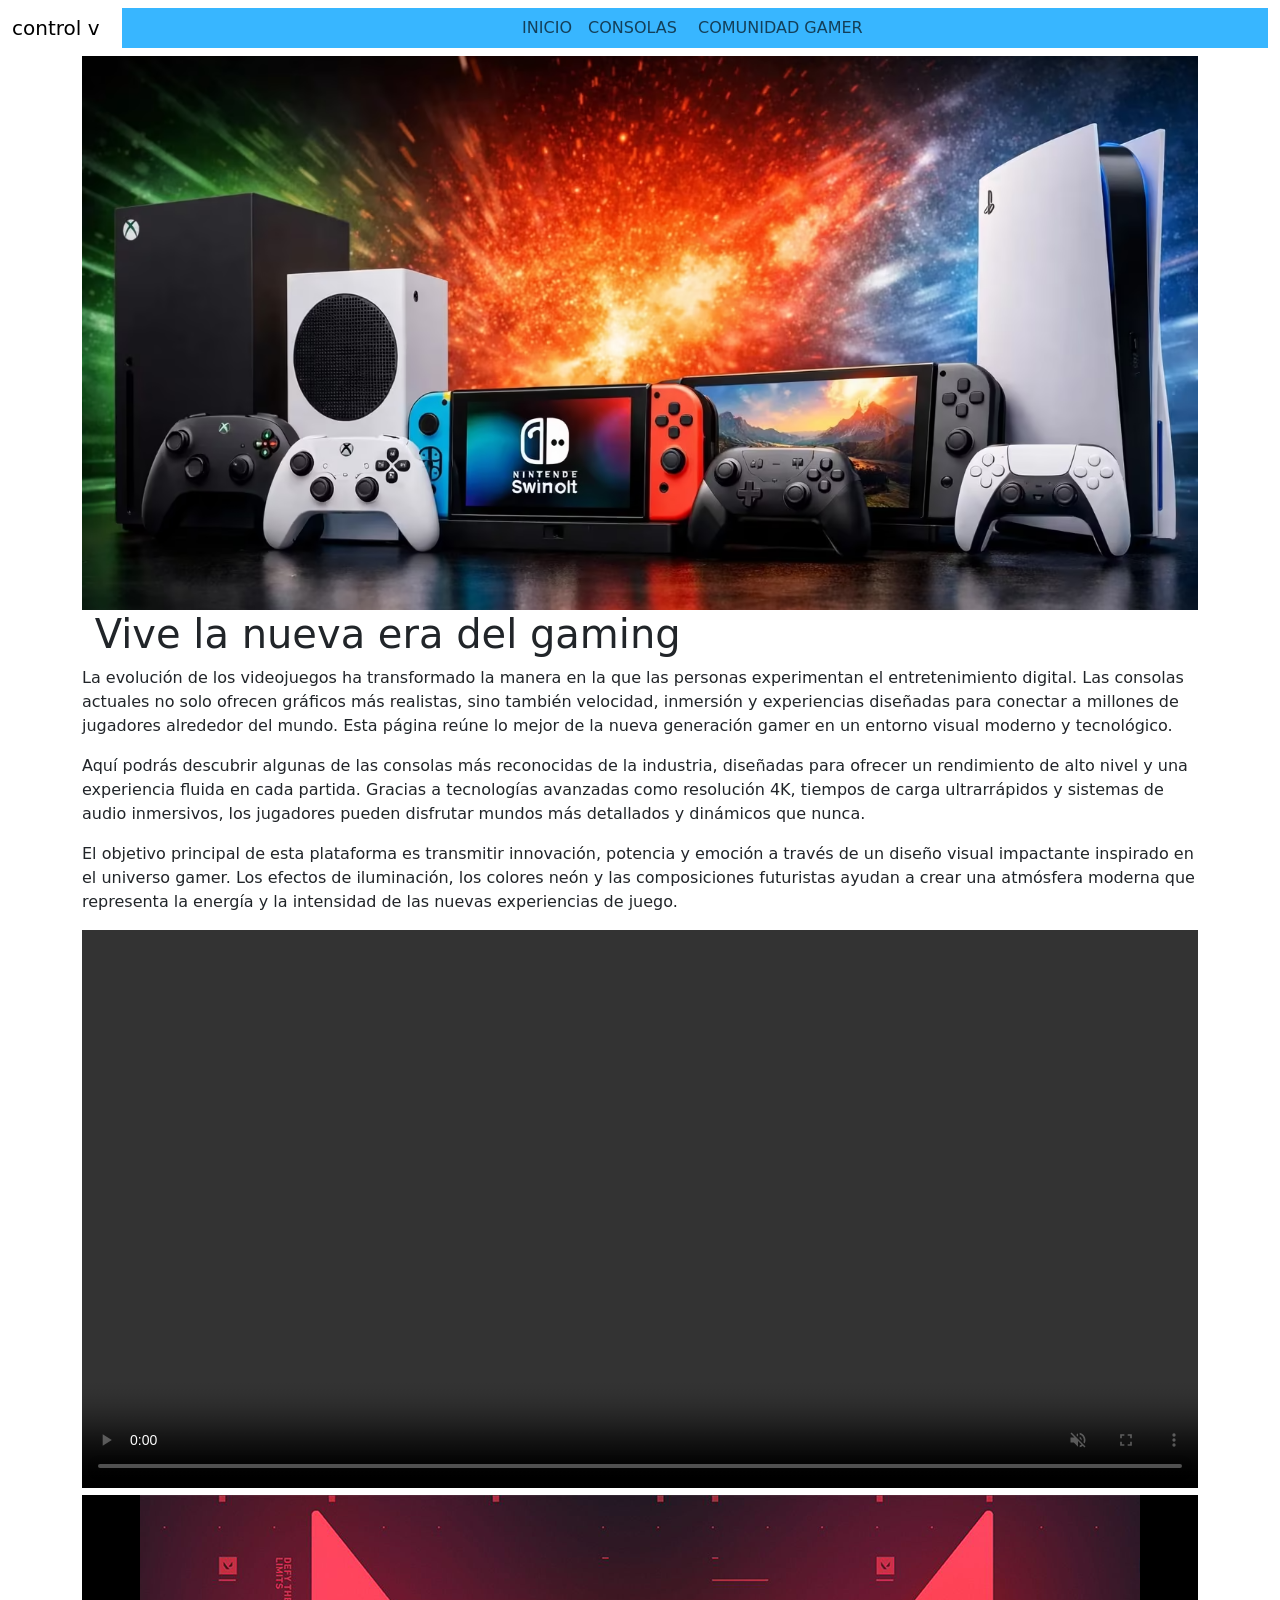
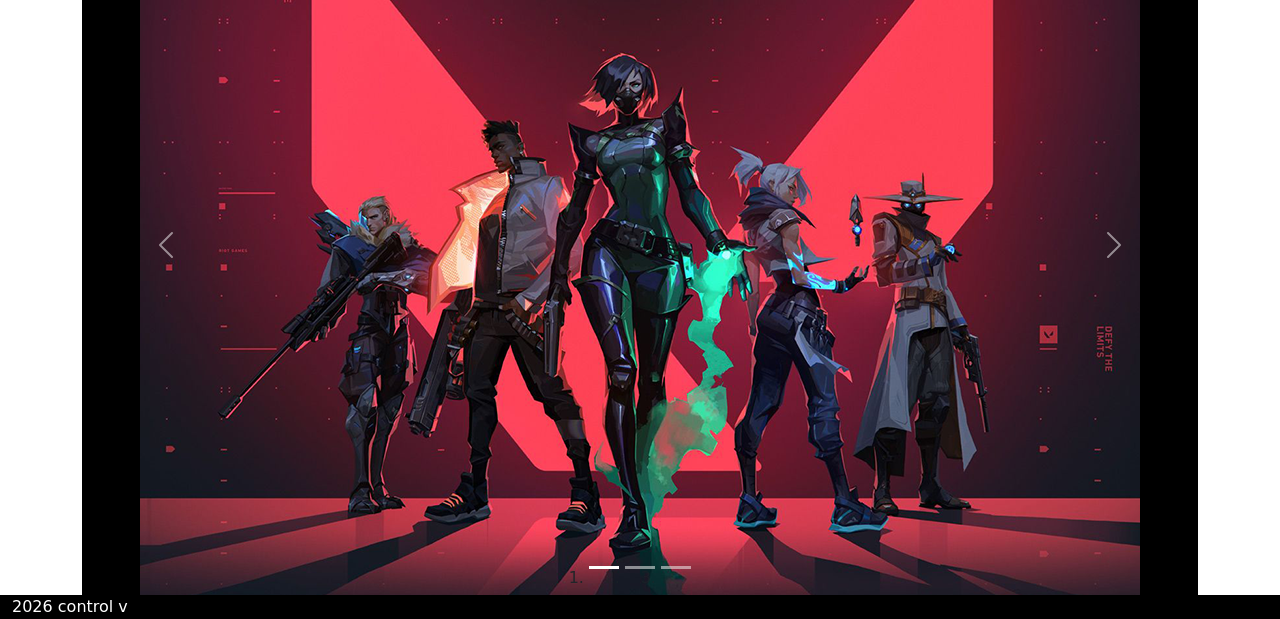
<file: index.html>
<!DOCTYPE html>
<html lang="en">
<head>
    <meta charset="utf-8">
	<meta http-equiv="X-UA-Compatible" content="IE=edge">
	<meta name="viewport" content="width=device-width, initial-scale=1">
    <link rel="icon" href="images/control v.png">
	<script type="application/ld+json">
   {
  "@context": "https://schema.org",
  "@type": "NewsMediaOrganization",
  "name": "control v",
  "url": "https://arevalonicolas946.github.io/control-v",
  "description": "Esta página web está enfocada en el universo de las consolas de videojuegos y busca transmitir una experiencia moderna, tecnológica e inmersiva para los amantes del gaming. A través de un diseño futurista con iluminación neón, fondos oscuros y elementos visuales dinámicos, la plataforma presenta las consolas más destacadas de la nueva generación de manera atractiva e interactiva.

El sitio permite explorar diferentes dispositivos gaming, resaltando sus principales características, rendimiento y ventajas tecnológicas. Cada sección está diseñada para ofrecer información clara y organizada sobre las consolas, combinando imágenes de alta calidad, efectos visuales y una estética inspirada en el entorno gamer actual.

Además de mostrar productos, la página busca representar la emoción y la conexión que existe dentro de la comunidad gamer. Por medio de composiciones visuales impactantes, videos promocionales y una interfaz moderna, se transmite la idea de que los videojuegos no solo son entretenimiento, sino también una experiencia social, competitiva y creativa que conecta a millones de personas alrededor del mundo.

La propuesta visual combina minimalismo tecnológico con una identidad futurista, utilizando colores como negro, azul eléctrico, verde neón y rojo intenso para generar contraste y profundidad. Todo esto crea una experiencia visual atractiva que refuerza el concepto de innovación, potencia y nueva generación dentro del mundo de las consolas.",
  
  "contactPoint": {
    "@type": "ContactPoint",
    "telephone": "+57-314-323-16-18",
    "contactType": "Servicio personalizado"
  }
}
    </script>

	<title>INICIO-CONTROL V</title>
    <!-- Bootstrap -->
	<link href="css/bootstrap-5.3.8.css" rel="stylesheet">
	<link href="css/propia.css" rel="stylesheet" type="text/css">
</head>
<!-- body code goes here -->
<body>
  	<div class="container-fluid">
	
  	  <nav class="navbar navbar-expand-lg navbar-light bg-transparent"> <a class="navbar-brand" href="#">control v&nbsp;</a>
<button class="navbar-toggler" type="button" data-bs-toggle="collapse" data-bs-target="#navbarSupportedContent1" aria-controls="navbarSupportedContent1" aria-expanded="false" aria-label="Toggle navigation"> <span class="navbar-toggler-icon"></span> </button>
  	    <div class="collapse navbar-collapse" id="navbarSupportedContent1" style="background-color:#38b6ff">
  	      <ul class="navbar-nav mx-auto">
  	        <li class="nav-item active"> <a class="nav-link" href="index.html">INICIO <span class="visually-hidden">(current)</span></a> </li>
  	        <li class="nav-item"> <a class="nav-link" href="consolas.html">CONSOLAS&nbsp;</a> </li>
<li class="nav-item"> <a class="nav-link" href="comunidades.html">COMUNIDAD GAMER&nbsp;</a> </li>
 </nav>
</div>

		  <div class="container"><div><a href="img/imagconsolas.png"><img src="img/imagconsolas.png" width="100%" height="100%"         alt=""/></a></div>
		  <h1>&nbsp;Vive la nueva era del gaming</h1>
		  <div><p>La evolución de los videojuegos ha transformado la manera en la que las personas experimentan el entretenimiento digital. Las consolas actuales no solo ofrecen gráficos más realistas, sino también velocidad, inmersión y experiencias diseñadas para conectar a millones de jugadores alrededor del mundo. Esta página reúne lo mejor de la nueva generación gamer en un entorno visual moderno y tecnológico.</p></div>

<p>Aquí podrás descubrir algunas de las consolas más reconocidas de la industria, diseñadas para ofrecer un rendimiento de alto nivel y una experiencia fluida en cada partida. Gracias a tecnologías avanzadas como resolución 4K, tiempos de carga ultrarrápidos y sistemas de audio inmersivos, los jugadores pueden disfrutar mundos más detallados y dinámicos que nunca.</p>
		  <p>El objetivo principal de esta plataforma es transmitir innovación, potencia y emoción a través de un diseño visual impactante inspirado en el universo gamer. Los efectos de iluminación, los colores neón y las composiciones futuristas ayudan a crear una atmósfera moderna que representa la energía y la intensidad de las nuevas experiencias de juego.</p>
          <div>
            <video width="100%" height="80%" controls="controls" muted="muted" loop="loop" >
              <source src="video/carro.mp4" type="video/mp4">
            </video>
		    <div id="carouselExampleIndicators1" class="carousel slide" data-bs-ride="carousel" style="background-color: black">
			    <ol class="carousel-indicators">
			      <li data-bs-target="#carouselExampleIndicators1" data-bs-slide-to="0" class="active"></li>
			      <li data-bs-target="#carouselExampleIndicators1" data-bs-slide-to="1"></li>
			      <li data-bs-target="#carouselExampleIndicators1" data-bs-slide-to="2"></li>
		      </ol>
			    <div class="carousel-inner" role="listbox">
			      <div class="carousel-item active col-lg-1"> <img class="d-block mx-auto" src="images/vectorizar-1.png" alt="First slide">
			        <div class="carousel-caption">
			          
		            </div>
		          </div>
			      <div class="carousel-item"> <img class="d-block mx-auto" src="images/counter.png" alt="Second slide">
			        <div class="carousel-caption">
			          
		            </div>
		          </div>
			      <div class="carousel-item"> <img class="d-block mx-auto" src="images/gta-1.png" alt="Third slide">
			        <div class="carousel-caption">
			          
		            </div>
		          </div>
		      </div>
			    <a class="carousel-control-prev" href="#carouselExampleIndicators1" role="button" data-bs-slide="prev"> <span class="carousel-control-prev-icon" aria-hidden="true"></span> <span class="visually-hidden">Previous</span> </a> <a class="carousel-control-next" href="#carouselExampleIndicators1" role="button" data-bs-slide="next"> <span class="carousel-control-next-icon" aria-hidden="true"></span> <span class="visually-hidden">Next</span> </a> </div>
          </div></div>
		  

<!-- Include all compiled plugins (below), or include individual files as needed -->
<script src="js/popper-2.11.8.min.js"></script> 
  <script src="js/bootstrap-5.3.8.js"></script>
		  <div class="container-fluid bg-black text-white">
		  <footer> 2026 control v </footer>
			  </div>
			
  </body>
</html>
</file>
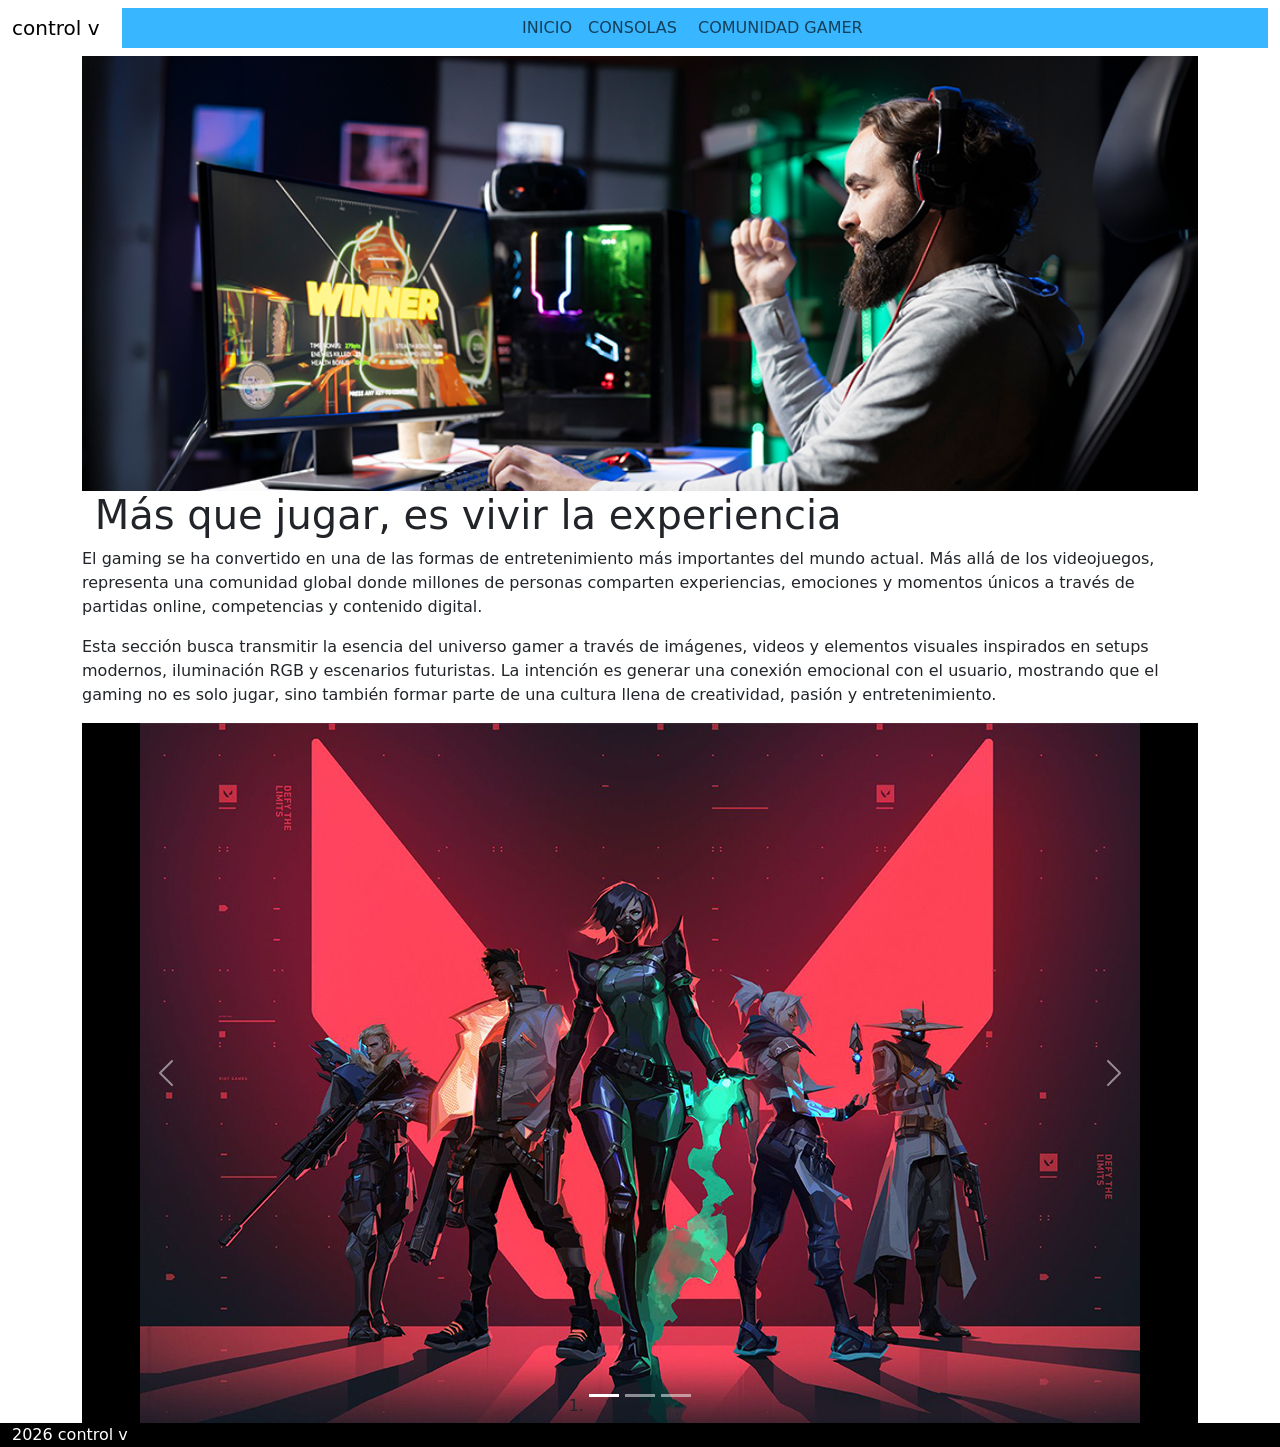
<file: comunidades.html>
<!DOCTYPE html>
<html lang="en">
<head>
    <meta charset="utf-8">
	<meta http-equiv="X-UA-Compatible" content="IE=edge">
	<meta name="viewport" content="width=device-width, initial-scale=1">
    <link rel="icon" href="images/control v.png"
		  >

	<title>COMUNIDAD-CONTROL V</title>
    <!-- Bootstrap -->
	<link href="css/bootstrap-5.3.8.css" rel="stylesheet">
	<link href="css/propia.css" rel="stylesheet" type="text/css">
</head>
<!-- body code goes here -->
<body>
  	<div class="container-fluid">
	
  	  <nav class="navbar navbar-expand-lg navbar-light bg-transparent"> <a class="navbar-brand" href="#">control v&nbsp;</a>
<button class="navbar-toggler" type="button" data-bs-toggle="collapse" data-bs-target="#navbarSupportedContent1" aria-controls="navbarSupportedContent1" aria-expanded="false" aria-label="Toggle navigation"> <span class="navbar-toggler-icon"></span> </button>
  	    <div class="collapse navbar-collapse" id="navbarSupportedContent1"style="background-color:#38b6ff">
  	      <ul class="navbar-nav mx-auto">
  	        <li class="nav-item active"> <a class="nav-link" href="index.html">INICIO <span class="visually-hidden">(current)</span></a> </li>
  	        <li class="nav-item"> <a class="nav-link" href="consolas.html">CONSOLAS&nbsp;</a> </li>
<li class="nav-item"> <a class="nav-link" href="comunidades.html">COMUNIDAD GAMER&nbsp;</a> </li>
 </nav>
</div>

<div class="container"><div><img src="images/comunidad-1.png" width="100%" height="100%"         alt=""/></a></div>
  <h1>&nbsp;Más que jugar, es vivir la experiencia</h1>
  <div><p>El gaming se ha convertido en una de las formas de entretenimiento más importantes del mundo actual. Más allá de los videojuegos, representa una comunidad global donde millones de personas comparten experiencias, emociones y momentos únicos a través de partidas online, competencias y contenido digital.&nbsp;</p>
  </div>

<p>Esta sección busca transmitir la esencia del universo gamer a través de imágenes, videos y elementos visuales inspirados en setups modernos, iluminación RGB y escenarios futuristas. La intención es generar una conexión emocional con el usuario, mostrando que el gaming no es solo jugar, sino también formar parte de una cultura llena de creatividad, pasión y entretenimiento.&nbsp;</p>
		  <p></p>
          <div>
<div id="carouselExampleIndicators1" class="carousel slide" data-bs-ride="carousel" style="background-color:black">
	    <ol class="carousel-indicators">
			      <li data-bs-target="#carouselExampleIndicators1" data-bs-slide-to="0" class="active"></li>
			      <li data-bs-target="#carouselExampleIndicators1" data-bs-slide-to="1"></li>
			      <li data-bs-target="#carouselExampleIndicators1" data-bs-slide-to="2"></li>
      </ol>
			    <div class="carousel-inner" role="listbox">
			      <div class="carousel-item active"> <img class="d-block mx-auto" src="images/vectorizar-1.png" alt="First slide">
			        <div class="carousel-caption">
			          
		            </div>
		          </div>
			      <div class="carousel-item"> <img class="d-block mx-auto" src="images/counter.png" alt="Second slide">
			        <div class="carousel-caption">
			          
		            </div>
		          </div>
			      <div class="carousel-item"> <img class="d-block mx-auto" src="images/gta-1.png" alt="Third slide">
			        <div class="carousel-caption">
			          
		            </div>
		          </div>
		      </div>
		    <a class="carousel-control-prev" href="#carouselExampleIndicators1" role="button" data-bs-slide="prev"> <span class="carousel-control-prev-icon" aria-hidden="true"></span> <span class="visually-hidden">Previous</span> </a> <a class="carousel-control-next" href="#carouselExampleIndicators1" role="button" data-bs-slide="next"> <span class="carousel-control-next-icon" aria-hidden="true"></span> <span class="visually-hidden">Next</span> </a> </div>
</div></div>
		  

<!-- Include all compiled plugins (below), or include individual files as needed -->
<script src="js/popper-2.11.8.min.js"></script> 
  <script src="js/bootstrap-5.3.8.js"></script>
		<div class="container-fluid bg-black text-white">
		  <footer> 2026 control v </footer>
			  </div>
			
  </body>
</html>
</file>
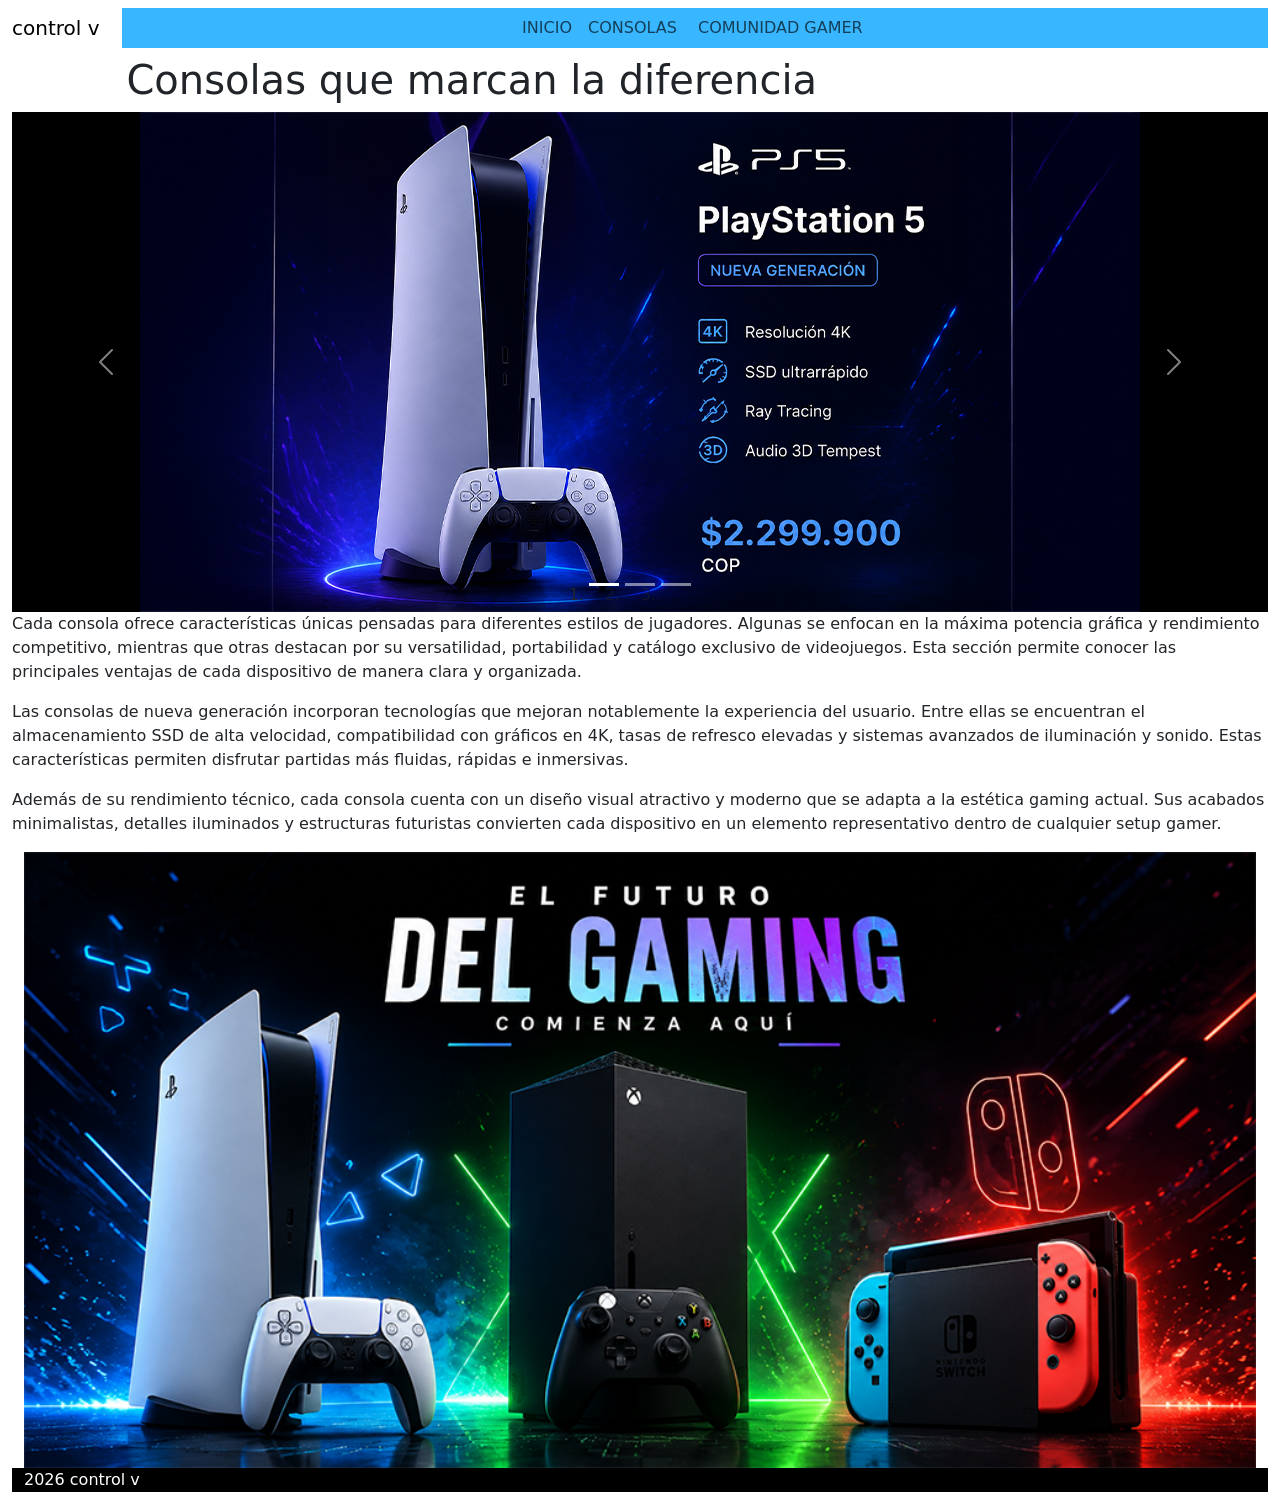
<file: consolas.html>
<!DOCTYPE html>
<html lang="en">
<head>
    <meta charset="utf-8">
	<meta http-equiv="X-UA-Compatible" content="IE=edge">
	<meta name="viewport" content="width=device-width, initial-scale=1">
    <link rel="icon" href="images/control v.png"
		  >

	<title>CONSOLAS-CONTROL V</title>
    <!-- Bootstrap -->
	<link href="css/bootstrap-5.3.8.css" rel="stylesheet">
	<link href="css/propia.css" rel="stylesheet" type="text/css">
</head>
<!-- body code goes here -->
<body>
  	<div class="container-fluid">
	
  	  <nav class="navbar navbar-expand-lg navbar-light bg-transparent"> <a class="navbar-brand" href="#">control v&nbsp;</a>
<button class="navbar-toggler" type="button" data-bs-toggle="collapse" data-bs-target="#navbarSupportedContent1" aria-controls="navbarSupportedContent1" aria-expanded="false" aria-label="Toggle navigation"> <span class="navbar-toggler-icon"></span> </button>
  	    <div class="collapse navbar-collapse" id="navbarSupportedContent1"style="background-color:#38b6ff">
  	      <ul class="navbar-nav mx-auto">
  	        <li class="nav-item active"> <a class="nav-link" href="index.html">INICIO <span class="visually-hidden">(current)</span></a> </li>
  	        <li class="nav-item"> <a class="nav-link" href="consolas.html">CONSOLAS&nbsp;</a> </li>
<li class="nav-item"> <a class="nav-link" href="comunidades.html">COMUNIDAD GAMER&nbsp;</a> </li>
 </nav>
			
</div>

		  <div class="container-fluid">
<h1>&nbsp; &nbsp; &nbsp; &nbsp; &nbsp;Consolas que marcan la diferencia</h1>
			  <div id="carouselExampleIndicators1" class="carousel slide" data-bs-ride="carousel" style="background-color: black">
			    <ol class="carousel-indicators">
			      <li data-bs-target="#carouselExampleIndicators1" data-bs-slide-to="0" class="active"></li>
			      <li data-bs-target="#carouselExampleIndicators1" data-bs-slide-to="1"></li>
			      <li data-bs-target="#carouselExampleIndicators1" data-bs-slide-to="2"></li>
		      </ol>
			    <div class="carousel-inner" role="listbox">
			      <div class="carousel-item active"> <img class="d-block mx-auto" src="images/img-1.png" alt="First slide">
			        <div class="carousel-caption">
			          
		            </div>
		          </div>
			      <div class="carousel-item"> <img class="d-block mx-auto" src="images/img-2.png" alt="Second slide">
			        <div class="carousel-caption">
			          
		            </div>
		          </div>
			      <div class="carousel-item"> <img class="d-block mx-auto" src="images/img-3.png" alt="Third slide">
			        <div class="carousel-caption">
			          
		            </div>
		          </div>
		      </div>
<a class="carousel-control-prev" href="#carouselExampleIndicators1" role="button" data-bs-slide="prev"> <span class="carousel-control-prev-icon" aria-hidden="true"></span> <span class="visually-hidden">Previous</span> </a> <a class="carousel-control-next" href="#carouselExampleIndicators1" role="button" data-bs-slide="next"> <span class="carousel-control-next-icon" aria-hidden="true"></span> <span class="visually-hidden">Next</span> </a> </div>
			  
		  

		  <div><p>Cada consola ofrece características únicas pensadas para diferentes estilos de jugadores. Algunas se enfocan en la máxima potencia gráfica y rendimiento competitivo, mientras que otras destacan por su versatilidad, portabilidad y catálogo exclusivo de videojuegos. Esta sección permite conocer las principales ventajas de cada dispositivo de manera clara y organizada.</p></div>

<p>Las consolas de nueva generación incorporan tecnologías que mejoran notablemente la experiencia del usuario. Entre ellas se encuentran el almacenamiento SSD de alta velocidad, compatibilidad con gráficos en 4K, tasas de refresco elevadas y sistemas avanzados de iluminación y sonido. Estas características permiten disfrutar partidas más fluidas, rápidas e inmersivas.</p>
		  <p>Además de su rendimiento técnico, cada consola cuenta con un diseño visual atractivo y moderno que se adapta a la estética gaming actual. Sus acabados minimalistas, detalles iluminados y estructuras futuristas convierten cada dispositivo en un elemento representativo dentro de cualquier setup gamer.</p>
          <div class="container-fluid">
				<div>
			  <a><img src="images/img4.png" width="100%" height="100%" alt=""/></a>
		  </div>
</div>
          <div class="container-fluid bg-black text-white">
		  <footer> 2026 control v </footer>
			  </div>
			
			  </body>
</html>
</file>
<file: css/propia.css>
@charset "utf-8";
.imagenfondo1   {
    background-image: url(../img/comida1.jpg);
    background-position: center center;
    background-size: cover;
}
.bg-purple {
}
</file>
